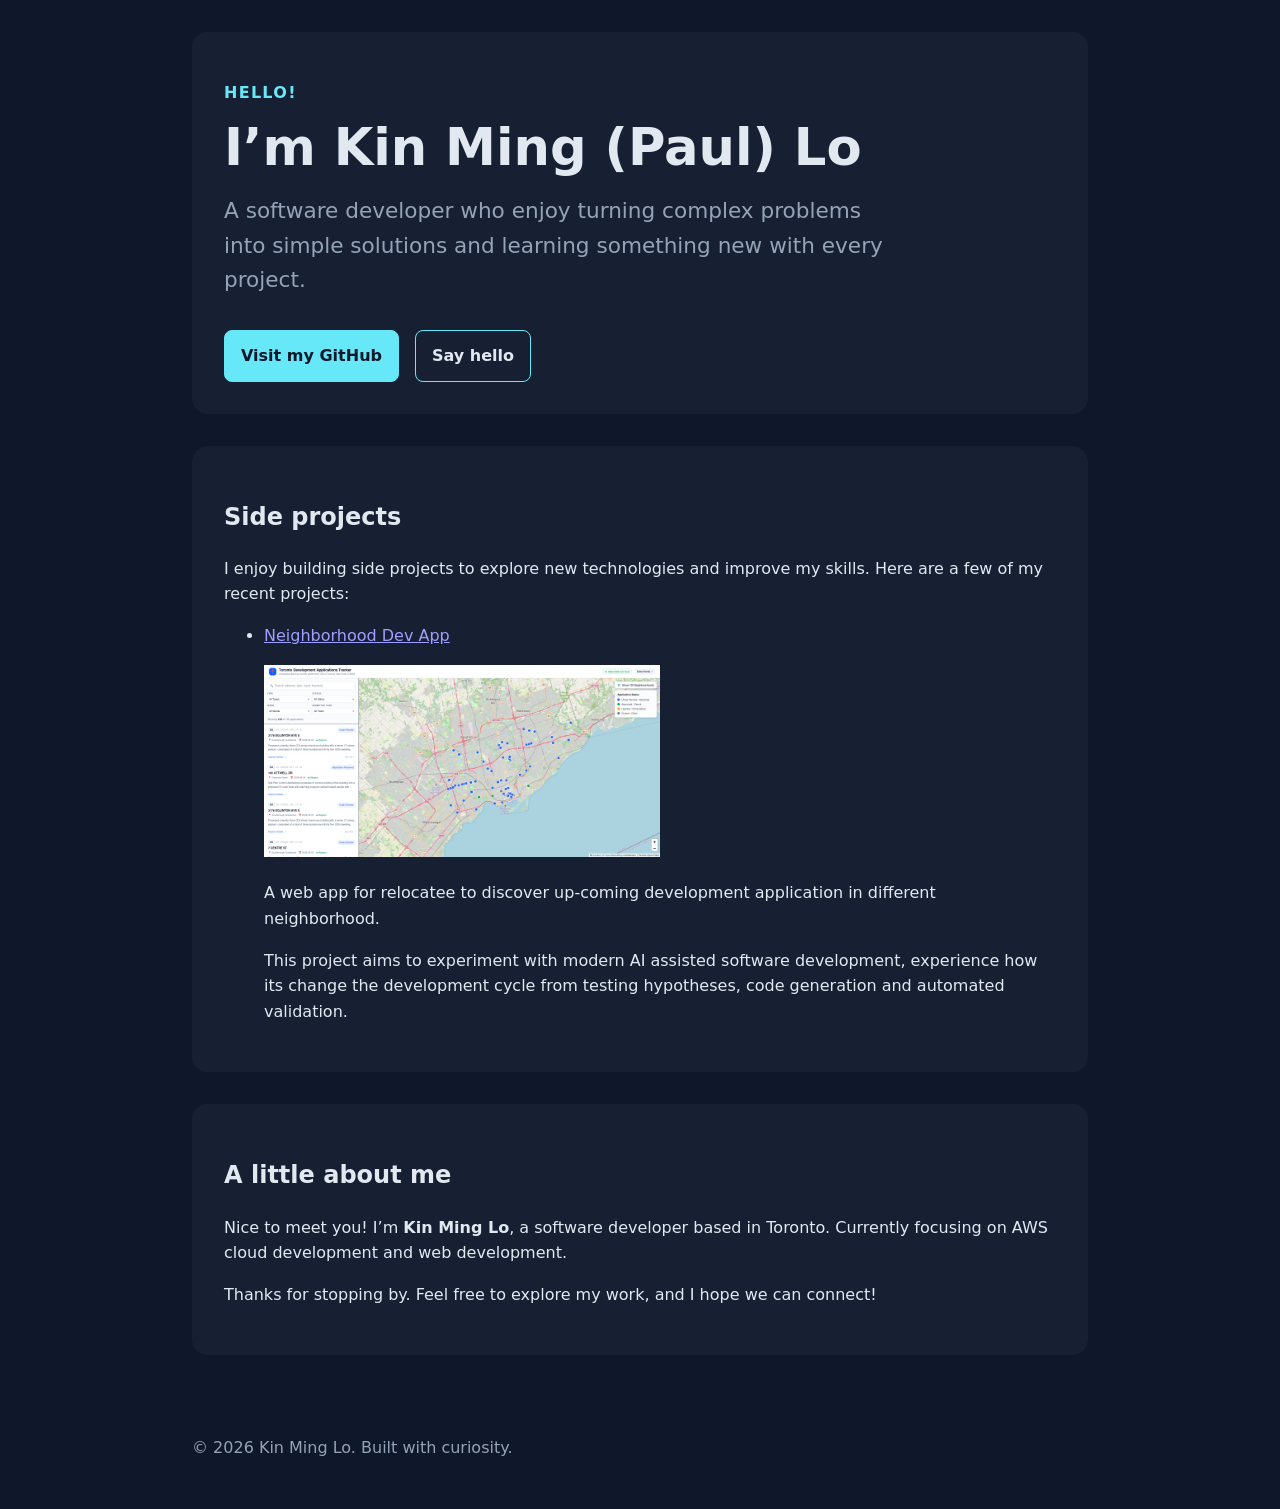
<file: index.html>
<!doctype html>
<html lang="en">
<head>
	<meta charset="utf-8">
	<meta name="viewport" content="width=device-width, initial-scale=1">
	<meta name="description" content="A software developer portfolio introduction.">
	<title>Kin Ming Lo — Software Developer</title>
	<style>
		:root {
			color-scheme: dark;
			--background: #0f172a;
			--surface: #172033;
			--text: #e2e8f0;
			--muted: #94a3b8;
			--accent: #67e8f9;
		}

		* { box-sizing: border-box; }
		body {
			margin: 0;
			font-family: system-ui, sans-serif;
			line-height: 1.6;
			color: var(--text);
			background: var(--background);
		}
		main { width: min(100% - 2rem, 56rem); margin: auto; }
		/* .hero { min-height: 90vh; display: grid; align-content: center; padding: 4rem 0; } */
		.eyebrow { color: var(--accent); font-weight: 700; letter-spacing: .08em; text-transform: uppercase; }
		h1 { max-width: 18ch; margin: .5rem 0 1rem; font-size: clamp(2.75rem, 4vw, 5.5rem); line-height: 1; }
		.lead { max-width: 42rem; color: var(--muted); font-size: clamp(1.1rem, 2vw, 1.35rem); }
		.actions { display: flex; flex-wrap: wrap; gap: 1rem; margin-top: 2rem; }
		.button { padding: .75rem 1rem; border: 1px solid var(--accent); border-radius: .5rem; color: var(--background); background: var(--accent); text-decoration: none; font-weight: 700; }
		.button.secondary { color: var(--text); background: transparent; }
		section { margin: 2rem 0; padding: 2rem; border-radius: 1rem; background: var(--surface); }
		footer { padding: 2rem 0; color: var(--muted); }
	</style>
</head>
<body>
	<main>
		<section class="hero" aria-labelledby="intro-title">
			<p class="eyebrow">Hello!</p>
			<h1 id="intro-title">I’m Kin Ming (Paul) Lo</h1>
			<p class="lead">
				A software developer who enjoy turning complex problems into simple solutions and learning something new with every project.
			</p>
			<div class="actions">
				<a class="button" href="https://github.com/paulkinminglo">Visit my GitHub</a>
				<a class="button secondary" href="mailto:paulkinminglo@gmail.com">Say hello</a>
			</div>
		</section>

		<section id="side-projects" aria-labelledby="side-projects-title">
			<h2 id="side-projects-title">Side projects</h2>
			<p>
				I enjoy building side projects to explore new technologies and improve my skills. Here are a few of my recent projects:
			</p>
			<ul>
				<li><a href="https://app01.dustygarage.com/">Neighborhood Dev App</a>
					<br>
					<img src="/images/Screenshot.png" alt="Neighborhood Dev App preview" style="max-width: 50%; height: auto; margin-top: 1rem;">
					<br>
					<p>A web app for relocatee to discover up-coming development application in different neighborhood.</p>
					<p>This project aims to experiment with modern AI assisted software development, experience how its change the development cycle from testing hypotheses, code generation and automated validation.</p>
				</li>
			</ul>
		</section>

		<section id="about" aria-labelledby="about-title">
			<h2 id="about-title">A little about me</h2>
			<p>
				Nice to meet you! I’m <strong>Kin Ming Lo</strong>, a software developer based in Toronto. Currently focusing on AWS cloud development and web development. 
			</p>
			<p>Thanks for stopping by. Feel free to explore my work, and I hope we can connect!</p>
		</section>

		<footer>
			<p>© <span id="year"></span> Kin Ming Lo. Built with curiosity.</p>
		</footer>
	</main>
	<script>document.getElementById('year').textContent = new Date().getFullYear();</script>
</body>
</html>
</file>
